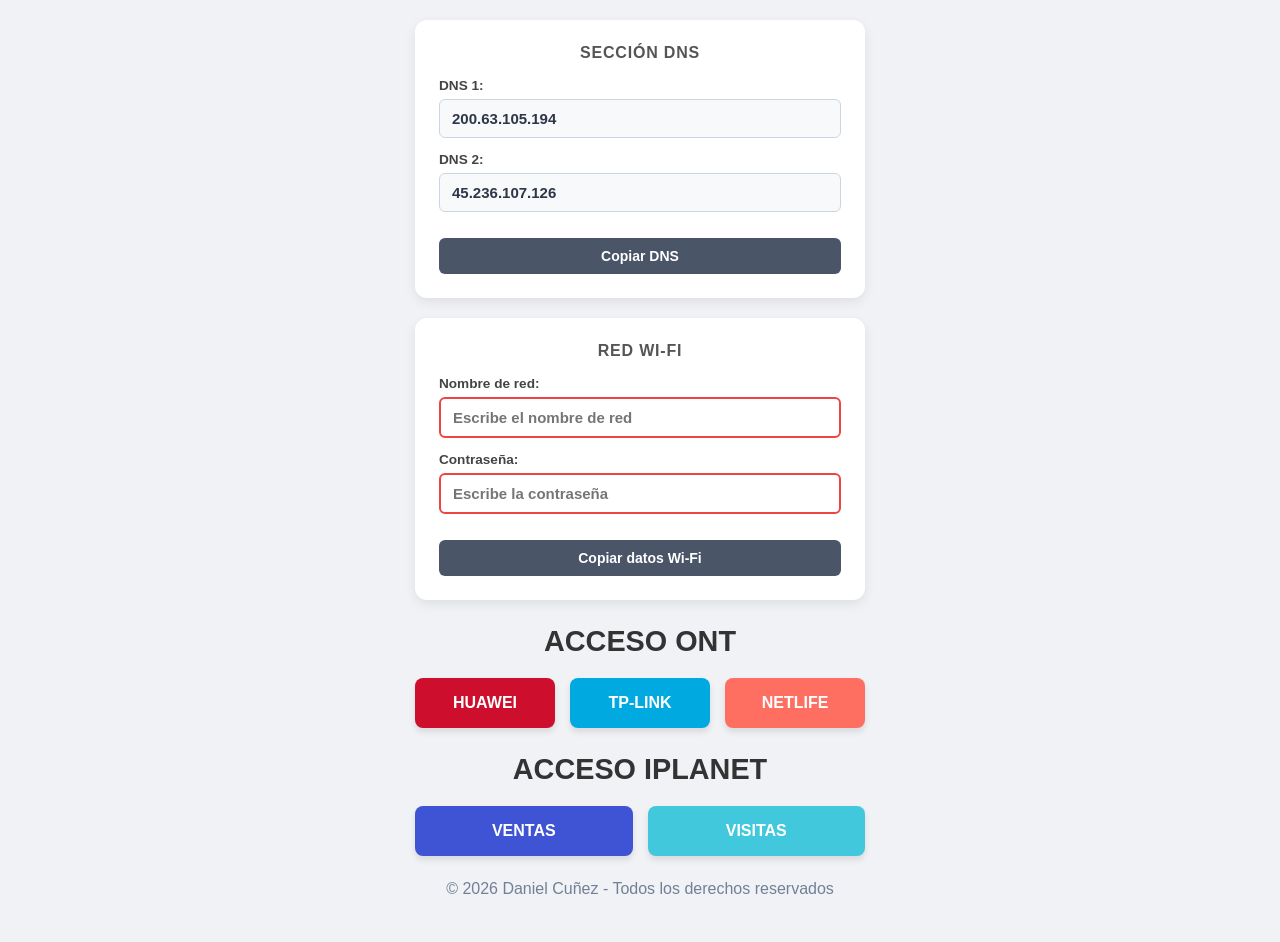
<file: index.html>
<!DOCTYPE html>
<html lang="es">

<head>
    <meta charset="UTF-8">
    <meta name="viewport" content="width=device-width, initial-scale=1.0">
    <meta name="theme-color" content="#0284c7">
    <title>Gestion ONT</title>

    <link rel="manifest" href="./manifest.json">
    <link rel="icon" type="image/svg+xml" href="./icon.svg">
    <link rel="stylesheet" href="style.css">
</head>

<body>

    <div class="main-wrapper">
        <!-- Tarjeta 1: Sección DNS -->
        <div class="card">
            <h2>Sección DNS</h2>

            <div class="field-group">
                <label for="dns1">DNS 1:</label>
                <div class="input-box">
                    <input type="text" id="dns1" value="200.63.105.194" readonly>
                </div>
            </div>

            <div class="field-group">
                <label for="dns2">DNS 2:</label>
                <div class="input-box">
                    <input type="text" id="dns2" value="45.236.107.126" readonly>
                </div>
            </div>

            <button class="btn-copy" style="width: 100%; margin-top: 12px;"
                onclick="copiarSecuencial(['dns2', 'dns1'], this)">Copiar DNS</button>
        </div>

        <!-- Tarjeta 2: RED Wi-Fi -->
        <div class="card">
            <h2>RED Wi-Fi</h2>

            <div class="field-group">
                <label for="wifi-name">Nombre de red:</label>
                <div class="input-box">
                    <input type="text" id="wifi-name" placeholder="Escribe el nombre de red"
                        oninput="validarInputsWifi()">
                </div>
            </div>

            <div class="field-group">
                <label for="wifi-pass">Contraseña:</label>
                <div class="input-box">
                    <input type="text" id="wifi-pass" placeholder="Escribe la contraseña" oninput="validarInputsWifi()">
                </div>
            </div>

            <button class="btn-copy" style="width: 100%; margin-top: 12px;" onclick="copiarWifi(this)">Copiar datos
                Wi-Fi</button>
        </div>

        <h1>ACCESO ONT</h1>

        <div class="btn-container">
            <button class="btn huawei" onclick="abrirOnt('http://192.168.18.1', this)">HUAWEI</button>
            <button class="btn tplink" onclick="abrirOnt('http://192.168.1.1/superadmin', this)">TP-LINK</button>
            <button class="btn netlife" onclick="abrirOnt('http://192.168.100.1/', this)">NETLIFE</button>
        </div>

        <!-- Sección Acceso IPlanet -->
        <h1>ACCESO IPLANET</h1>

        <div class="btn-container">
            <button class="btn ventas" onclick="abrirOnt('http://iplanet.ec:82/ventas/', this)">VENTAS</button>
            <button class="btn vistas"
                onclick="abrirOnt('http://iplanet.ec:82/soportejsx/reparaciones', this)">VISITAS</button>
        </div>

    </div>

    <footer style="text-align: center; padding: 1.5rem 0; color: #718096;">
        <p>&copy; 2026 Daniel Cuñez - Todos los derechos reservados</p>
    </footer>

    <script>
        // Función para redirigir a las páginas de ONT y accesos
        async function abrirOnt(url, boton) {
            // 1. Comprobación rápida de estado de red del dispositivo
            if (!navigator.onLine) {
                alert("No está conectado a la red");
                return;
            }

            const textoOriginal = boton.innerText;
            boton.innerText = "Verificando...";
            boton.disabled = true;

            // 2. Verificación mediante imagen (evita el bloqueo estricto de fetch en móviles)
            const probarConexion = new Promise((resolve, reject) => {
                const img = new Image();
                const timer = setTimeout(() => {
                    img.src = "";
                    reject("timeout");
                }, 2000);

                // Si responde (sea imagen o error 404/200), la IP es alcanzable en la red
                img.onload = img.onerror = () => {
                    clearTimeout(timer);
                    resolve();
                };

                const urlBase = url.replace(/\/$/, '');
                img.src = `${urlBase}/favicon.ico?_=${Date.now()}`;
            });

            try {
                await probarConexion;
                window.location.href = url;
            } catch (error) {
                alert("No está conectado a la red");
            } finally {
                // Restablece el botón sin importar el resultado
                boton.innerText = textoOriginal;
                boton.disabled = false;
            }
        }
        // Función para copiar elementos secuencialmente al portapapeles
        async function copiarSecuencial(arrayIds, boton) {
            const valores = arrayIds
                .map(id => document.getElementById(id).value.trim())
                .filter(val => val !== "");

            if (valores.length === 0) return;

            for (const texto of valores) {
                await navigator.clipboard.writeText(texto);
                await new Promise(resolve => setTimeout(resolve, 400));
            }

            const textoOriginal = boton.innerText;
            boton.innerText = "¡Copiados!";
            boton.classList.add("copied");

            setTimeout(() => {
                boton.innerText = textoOriginal;
                boton.classList.remove("copied");
            }, 1500);
        }


        async function copiarWifi(boton) {
            const nombre = document.getElementById('wifi-name').value.trim();
            const pass = document.getElementById('wifi-pass').value.trim();

            // Validar campos vacíos
            if (!nombre || !pass) {
                alert("Por favor, llena ambos campos (Nombre de red y Contraseña).");
                return;
            }

            // Validar que el nombre solo tenga letras, números y espacios (sin caracteres especiales)
            const regexValido = /^[a-zA-Z0-9\s_-]+$/;
            if (!regexValido.test(nombre)) {
                alert("El nombre de red solo debe contener letras, números y espacios.");
                return;
            }

            // Validar longitud mínima de 8 caracteres en la contraseña
            if (pass.length < 8) {
                alert("La contraseña debe tener al menos 8 caracteres.");
                return;
            }

            // Ejecuta la copia secuencial si todas las validaciones son correctas
            await copiarSecuencial(['wifi-pass', 'wifi-name'], boton);
        }


        function validarInputsWifi() {
            const inputNombre = document.getElementById('wifi-name');
            const inputPass = document.getElementById('wifi-pass');

            const nombreVal = inputNombre.value.trim();
            const passVal = inputPass.value;

            // Validación Nombre (no vacío y sin caracteres especiales)
            const regexValido = /^[a-zA-Z0-9\s_-]+$/;
            if (nombreVal !== "" && regexValido.test(nombreVal)) {
                inputNombre.classList.add('valid');
                inputNombre.classList.remove('invalid');
            } else {
                inputNombre.classList.add('invalid');
                inputNombre.classList.remove('valid');
            }

            // Validación Contraseña (mínimo 8 caracteres)
            if (passVal.length >= 8) {
                inputPass.classList.add('valid');
                inputPass.classList.remove('invalid');
            } else {
                inputPass.classList.add('invalid');
                inputPass.classList.remove('valid');
            }
        }

        // Ejecutar al cargar la página para que inicien en rojo por defecto
        window.addEventListener('DOMContentLoaded', validarInputsWifi);


 // Registro del Service Worker con detección de actualizaciones
if ('serviceWorker' in navigator) {
    window.addEventListener('load', () => {
        navigator.serviceWorker.register('./sw.js').then((registration) => {
            // Revisa si hay cambios en el sw.js
            registration.update();

            registration.onupdatefound = () => {
                const installingWorker = registration.installing;
                installingWorker.onstatechange = () => {
                    if (installingWorker.state === 'installed' && navigator.serviceWorker.controller) {
                        // Recarga automáticamente la PWA instalada para aplicar el cambio
                        window.location.reload();
                    }
                };
            };
        }).catch(err => console.error('Error registrando Service Worker:', err));
    });

    // Escucha la activación del nuevo Service Worker y refresca la vista
    let refreshing = false;
    navigator.serviceWorker.addEventListener('controllerchange', () => {
        if (!refreshing) {
            window.location.reload();
            refreshing = true;
        }
    });
}
    </script>

</body>

</html>
</file>
<file: style.css>
* {
            box-sizing: border-box;
            margin: 0;
            padding: 0;
        }

        body {
            font-family: 'Segoe UI', Tahoma, Geneva, Verdana, sans-serif;
            display: flex;
            flex-direction: column;
            align-items: center;
            justify-content: center;
            min-height: 100vh;
            background-color: #f0f2f5;
            padding: 20px;
        }

        /* Contenedor unificado para centrar y estructurar las tarjetas */
        .main-wrapper {
            width: 100%;
            max-width: 450px;
            display: flex;
            flex-direction: column;
            gap: 20px;
        }

        /* Estilo uniforme para las tarjetas blancas */
        .card {
            background-color: #ffffff;
            padding: 24px;
            border-radius: 12px;
            box-shadow: 0 4px 12px rgba(0, 0, 0, 0.08);
            width: 100%;
        }

        .card h2 {
            font-size: 1rem;
            color: #555;
            margin-bottom: 16px;
            text-align: center;
            text-transform: uppercase;
            letter-spacing: 0.8px;
        }

        .field-group {
            display: flex;
            flex-direction: column;
            gap: 6px;
            margin-bottom: 14px;
        }

        .field-group:last-child {
            margin-bottom: 0;
        }

        .field-group label {
            font-size: 0.85rem;
            font-weight: 700;
            color: #444;
        }

        .input-box {
            display: flex;
            gap: 8px;
        }

        .input-box input {
            flex: 1;
            padding: 10px 12px;
            font-size: 15px;
            font-weight: 600;
            color: #2d3748;
            background-color: #ffffff;
            border: 1px solid #cbd5e0;
            border-radius: 6px;
            outline: none;
            transition: border-color 0.2s, box-shadow 0.2s;
        }

        .input-box input:focus {
            border-color: #00a9e0;
            box-shadow: 0 0 0 3px rgba(0, 169, 224, 0.15);
        }

        .input-box input[readonly] {
            background-color: #f8f9fa;
            cursor: default;
        }

        .btn-copy {
            padding: 10px 16px;
            font-size: 14px;
            font-weight: bold;
            color: #ffffff;
            background-color: #4a5568;
            border: none;
            border-radius: 6px;
            cursor: pointer;
            transition: background-color 0.2s;
            white-space: nowrap;
        }

        .btn-copy:hover {
            background-color: #2d3748;
        }

        .btn-copy.copied {
            background-color: #28a745;
        }

        /* Título Inferior */
        h1 {
            color: #333;
            margin-top: 5px;
            text-align: center;
            font-size: clamp(1.3rem, 4vw, 1.8rem);
        }

        /* Botones de ONT */
        .btn-container {
            display: flex;
            flex-direction: column;
            gap: 15px;
            width: 100%;
        }

        .btn {
            width: 100%;
            padding: 16px 20px;
            font-size: 16px;
            font-weight: bold;
            border: none;
            border-radius: 8px;
            cursor: pointer;
            color: white;
            box-shadow: 0 4px 6px rgba(0, 0, 0, 0.1);
            transition: transform 0.2s, background-color 0.2s;
        }

        .btn:hover { transform: translateY(-2px); }
        .btn:active { transform: translateY(0); }

        .huawei { background-color: #ce0e2d; }
        .huawei:hover { background-color: #a80b24; }

        .tplink { background-color: #00a9e0; }
        .tplink:hover { background-color: #0082ad; }

        .netlife { background-color: #ff6f61; }
        .netlife:hover { background-color: #e65c50; }

        .ventas { background-color: #3e54d4; }
        .ventas:hover { background-color: #218838; }

        .vistas { background-color: #42c8dd; }
        .vistas:hover { background-color: #3ec9df; }

        @media (min-width: 500px) {
            .btn-container {
                flex-direction: row;
            }
        }


        /* Estilos para bordes dinámicos de validación */
.input-box input.invalid {
    border: 2px solid #ef4444 !important; /* Rojo */
}

.input-box input.valid {
    border: 2px solid #22c55e !important; /* Verde */
}
</file>
